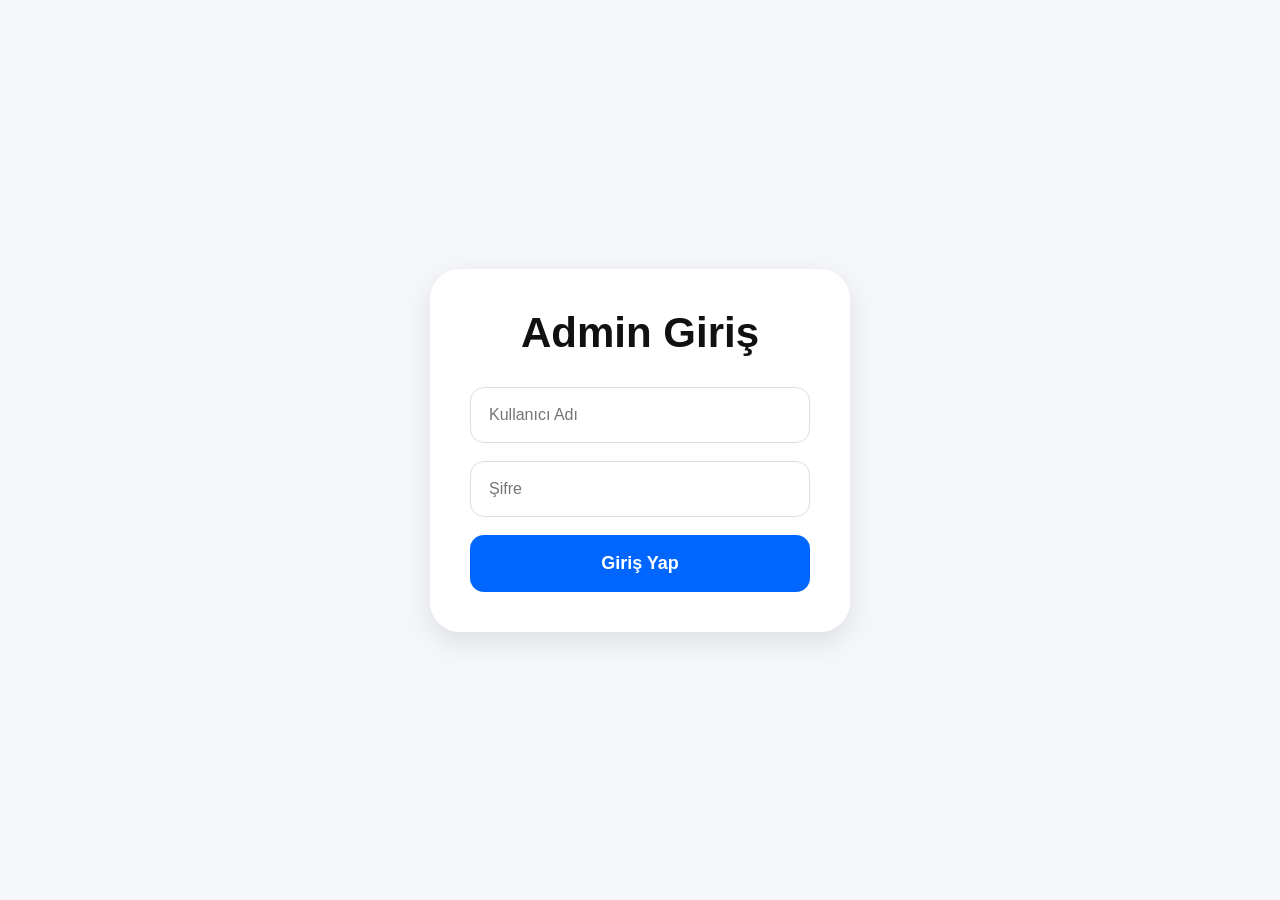
<file: admin.html>
<!DOCTYPE html>

<html lang="tr">

<head>

<meta charset="UTF-8">

<meta
name="viewport"
content="width=device-width, initial-scale=1.0">

<title>
ZIRVE ADMIN
</title>

<link
rel="stylesheet"
href="style.css">

</head>

<body>

<div class="admin-login">

<div class="admin-login-box">

<h1>
Admin Giriş
</h1>

<input
type="text"
id="adminUser"
placeholder="Kullanıcı Adı">

<input
type="password"
id="adminPass"
placeholder="Şifre">

<button id="loginBtn">
Giriş Yap
</button>

</div>

</div>

<div class="admin-panel" id="realAdminPanel">

<div class="admin-sidebar">

<h2>
ZIRVE ADMIN
</h2>

<button>
Dashboard
</button>

<button>
Rezervasyonlar
</button>

<button>
Araçlar
</button>

<button>
Kampanyalar
</button>

</div>

<div class="admin-content">

<div class="admin-top">

<h1>
Admin Panel
</h1>

</div>

<div class="admin-stats">

<div class="admin-stat">

<h3>
Toplam Araç
</h3>

<h1>
132
</h1>

</div>

<div class="admin-stat">

<h3>
Rezervasyon
</h3>

<h1>
84
</h1>

</div>

<div class="admin-stat">

<h3>
Kazanç
</h3>

<h1>
458.000₺
</h1>

</div>

</div>

<div class="admin-table">

<table>

<thead>

<tr>

<th>
Müşteri
</th>

<th>
Araç
</th>

<th>
Durum
</th>

<th>
Ücret
</th>

</tr>

</thead>

<tbody>

<tr>

<td>
Ahmet Yılmaz
</td>

<td>
Renault Megane
</td>

<td>
Onaylandı
</td>

<td>
18.500₺
</td>

</tr>

<tr>

<td>
Mehmet Kaya
</td>

<td>
Fiat Egea
</td>

<td>
Bekliyor
</td>

<td>
12.800₺
</td>

</tr>

</tbody>

</table>

</div>

</div>

</div>

<script>

document
.getElementById("loginBtn")
.addEventListener(
"click",
()=>{

const user =
document.getElementById(
"adminUser"
).value;

const pass =
document.getElementById(
"adminPass"
).value;

if(
user==="admin" &&
pass==="12345"
){

document.querySelector(
".admin-login"
).style.display =
"none";

document.getElementById(
"realAdminPanel"
).style.display =
"block";

}

else{

alert(
"Giriş başarısız"
);

}

}
);

</script>

</body>

</html>
</file>
<file: style.css>
*{
margin:0;
padding:0;
box-sizing:border-box;
font-family:Arial,sans-serif;
}

body{
background:#f5f5f5;
color:#111;
}

/* LOADER */

#loader{
position:fixed;
top:0;
left:0;
width:100%;
height:100vh;
background:white;
display:flex;
justify-content:center;
align-items:center;
z-index:999999;
transition:0.5s;
}

.loader-logo{
font-size:45px;
font-weight:bold;
color:#0066ff;
}

/* NAVBAR */

nav{
width:100%;
padding:20px 8%;
background:white;
display:flex;
justify-content:space-between;
align-items:center;
position:fixed;
top:0;
left:0;
z-index:999;
box-shadow:0 2px 10px rgba(0,0,0,0.08);
}

.logo{
font-size:35px;
font-weight:bold;
color:#0066ff;
}

nav ul{
display:flex;
gap:20px;
list-style:none;
align-items:center;
}

nav a,
nav button{
text-decoration:none;
border:none;
background:none;
font-size:17px;
cursor:pointer;
color:#111;
font-weight:600;
}

/* HERO */

.hero{
height:100vh;
background:url("https://images.unsplash.com/photo-1503376780353-7e6692767b70?q=80&w=1600&auto=format&fit=crop");
background-size:cover;
background-position:center;
display:flex;
justify-content:center;
align-items:center;
position:relative;
}

.overlay{
position:absolute;
width:100%;
height:100%;
background:rgba(0,0,0,0.5);
}

.hero-content{
position:relative;
z-index:2;
text-align:center;
color:white;
}

.hero-content h1{
font-size:70px;
margin-bottom:20px;
}

.hero-content p{
font-size:24px;
margin-bottom:30px;
}

.hero-buttons{
display:flex;
gap:15px;
justify-content:center;
}

.hero-buttons button{
padding:18px 35px;
border:none;
border-radius:14px;
background:#0066ff;
color:white;
font-size:17px;
font-weight:bold;
cursor:pointer;
}

/* STATS */

.stats{
padding:80px 8%;
display:grid;
grid-template-columns:repeat(auto-fit,minmax(220px,1fr));
gap:20px;
}

.stat-box{
background:white;
padding:40px;
border-radius:20px;
text-align:center;
box-shadow:0 5px 15px rgba(0,0,0,0.08);
}

.stat-box h2{
font-size:45px;
color:#0066ff;
margin-bottom:10px;
}

/* COMMENTS */

.comments{
padding:80px 8%;
}

.comments h2{
font-size:45px;
margin-bottom:40px;
text-align:center;
}

.comments-grid{
display:grid;
grid-template-columns:repeat(auto-fit,minmax(300px,1fr));
gap:20px;
}

.comment-card{
background:white;
padding:35px;
border-radius:20px;
box-shadow:0 5px 15px rgba(0,0,0,0.08);
}

.comment-card h3{
font-size:28px;
margin-bottom:15px;
}

.comment-card p{
margin-bottom:15px;
line-height:1.7;
}

.stars{
color:gold;
font-size:22px;
}

/* FOOTER */

footer{
background:#111;
color:white;
padding:60px 8%;
text-align:center;
}

footer h2{
font-size:40px;
margin-bottom:20px;
}

/* POPUPS */

.cars-popup,
.detail-popup,
.rent-popup{

position:fixed;

top:0;
left:0;

width:100%;
height:100vh;

background:rgba(0,0,0,0.75);

display:none;

justify-content:center;
align-items:center;

z-index:99999;
}

/* CONTAINERS */

.cars-container,
.detail-container,
.rent-container{

width:95%;
max-width:1200px;

max-height:90vh;

overflow:auto;

background:white;

border-radius:25px;

padding:30px;
}

/* MOBILE */

@media(max-width:768px){

.hero-content h1{
font-size:45px;
}

nav ul{
display:none;
}

}/* POPUP TOP */

.popup-top{

display:flex;
justify-content:space-between;
align-items:center;

margin-bottom:30px;
}

.popup-top h2{

font-size:42px;
font-weight:700;
}

/* CARS GRID */

.cars-grid{

display:grid;

grid-template-columns:
repeat(auto-fit,minmax(320px,1fr));

gap:25px;
}

/* CARD */

.car-card{

background:white;

border-radius:24px;

overflow:hidden;

box-shadow:
0 10px 25px rgba(0,0,0,0.08);

transition:0.3s;
}

.car-card:hover{

transform:translateY(-8px);
}

/* IMAGE */

.car-card img{

width:100%;
height:230px;

object-fit:cover;
}

/* INFO */

.car-info{

padding:25px;
}

.car-info h3{

font-size:30px;

margin-bottom:10px;
}

.car-info p{

font-size:17px;

color:#666;

margin-bottom:18px;
}

/* PRICES */

.prices{

display:flex;
flex-direction:column;

gap:10px;

margin-bottom:20px;
}

.prices span{

background:#f4f7ff;

padding:12px;

border-radius:12px;

font-weight:700;
}

/* BUTTONS */

.card-buttons{

display:flex;

gap:10px;
}

.card-buttons button{

flex:1;

padding:15px;

border:none;

border-radius:14px;

background:#0066ff;

color:white;

font-size:16px;

font-weight:700;

cursor:pointer;

transition:0.3s;
}

.card-buttons button:hover{

transform:scale(1.03);
}

/* POPUP */

.cars-container{

width:95%;
max-width:1500px;

height:90vh;

overflow:auto;

background:#f8f8f8;

padding:35px;

border-radius:30px;
}/* DETAIL POPUP */

.detail-container{

display:grid;

grid-template-columns:1fr 1fr;

gap:30px;

position:relative;

width:95%;
max-width:1300px;

background:white;

padding:35px;

border-radius:30px;

overflow:auto;
}

/* DETAIL IMAGE */

.detail-left img{

width:100%;

height:500px;

object-fit:cover;

border-radius:24px;
}

/* RIGHT */

.detail-right{

display:flex;

flex-direction:column;

justify-content:center;
}

.detail-right h2{

font-size:48px;

margin-bottom:25px;
}

/* DETAIL PRICES */

.detail-prices{

display:flex;

flex-direction:column;

gap:15px;

margin-bottom:25px;
}

.detail-prices p{

background:#f4f7ff;

padding:16px;

border-radius:14px;

font-size:20px;

font-weight:700;
}

/* FEATURES */

.detail-features{

display:flex;

flex-direction:column;

gap:14px;

margin-bottom:30px;
}

.detail-features div{

background:#fafafa;

padding:15px;

border-radius:14px;

font-size:18px;
}

/* RENT BUTTON */

#rentNowBtn{

padding:18px;

border:none;

background:#0066ff;

color:white;

font-size:20px;

font-weight:700;

border-radius:16px;

cursor:pointer;

transition:0.3s;
}

#rentNowBtn:hover{

transform:scale(1.02);
}

/* CLOSE */

#closeDetail{

position:absolute;

top:20px;
right:25px;

font-size:38px;

cursor:pointer;

z-index:5;
}

/* MOBILE */

@media(max-width:900px){

.detail-container{

grid-template-columns:1fr;
}

.detail-left img{

height:300px;
}

.detail-right h2{

font-size:34px;
}

}/* RENT POPUP */

.rent-container{

position:relative;

width:95%;
max-width:700px;

background:white;

padding:40px;

border-radius:30px;

overflow:auto;
}

/* TITLE */

.rent-container h2{

font-size:42px;

margin-bottom:25px;
}

/* CLOSE */

#closeRent{

position:absolute;

top:20px;
right:25px;

font-size:38px;

cursor:pointer;
}

/* INPUTS */

.rent-container input,
.rent-container select{

width:100%;

padding:18px;

border:1px solid #ddd;

border-radius:14px;

font-size:16px;

margin-bottom:18px;

outline:none;

transition:0.3s;
}

.rent-container input:focus,
.rent-container select:focus{

border-color:#0066ff;
}

/* PRICE BOX */

.price-box{

background:#f4f7ff;

padding:25px;

border-radius:20px;

margin-bottom:25px;
}

.price-box p{

font-size:22px;

font-weight:700;

margin-bottom:12px;
}

/* BUTTON */

#goPayment{

width:100%;

padding:20px;

border:none;

background:#0066ff;

color:white;

font-size:20px;

font-weight:700;

border-radius:16px;

cursor:pointer;

transition:0.3s;
}

#goPayment:hover{

transform:scale(1.02);
}/* PAYMENT POPUP */

.payment-box{

background:#f4f7ff;

padding:25px;

border-radius:20px;

margin-bottom:25px;
}

.payment-box p{

font-size:20px;

font-weight:700;

margin-bottom:15px;
}

/* FILE INPUT */

#receiptFile{

width:100%;

padding:18px;

background:#fafafa;

border:2px dashed #0066ff;

border-radius:16px;

margin-bottom:25px;

cursor:pointer;
}

/* FINISH BUTTON */

#finishPayment{

width:100%;

padding:20px;

border:none;

background:#00b894;

color:white;

font-size:20px;

font-weight:700;

border-radius:16px;

cursor:pointer;

transition:0.3s;
}

#finishPayment:hover{

transform:scale(1.02);
}

/* CLOSE PAYMENT */

#closePayment{

position:absolute;

top:20px;
right:25px;

font-size:38px;

cursor:pointer;
}/* DATE INPUT */

input[type="date"]{

appearance:none;
-webkit-appearance:none;

background:white;

color:#111;

position:relative;
}

/* PLACEHOLDER FEEL */

input[type="date"]::before{

content:"Tarih Seç";

color:#888;

position:absolute;

left:18px;
top:50%;

transform:translateY(-50%);
}

/* VALUE GELİNCE YAZI KAYBOLUR */

input[type="date"]:valid::before{

display:none;
}/* DATE INPUT FIX */

input[type="date"]{

width:100%;

padding:18px;

border:1px solid #ddd;

border-radius:14px;

font-size:16px;

background:white;

color:#111;

cursor:pointer;

margin-bottom:18px;
}

/* CALENDAR ICON */

input[type="date"]::-webkit-calendar-picker-indicator{

cursor:pointer;

opacity:0.7;
}input[type="text"]{

width:100%;

padding:18px;

border:1px solid #ddd;

border-radius:14px;

font-size:16px;

margin-bottom:18px;

outline:none;
}/* CHATBOT BUTTON */

.chatbot{

position:fixed;

right:25px;
bottom:25px;

width:75px;
height:75px;

background:#0066ff;

border-radius:50%;

display:flex;

justify-content:center;
align-items:center;

font-size:34px;

cursor:pointer;

z-index:999999;

color:white;

box-shadow:
0 10px 25px rgba(0,0,0,0.2);

transition:0.3s;
}

.chatbot:hover{

transform:scale(1.08);
}

/* CHAT WINDOW */

.chat-window{

position:fixed;

right:25px;
bottom:120px;

width:370px;
height:520px;

background:white;

border-radius:25px;

overflow:hidden;

display:none;

flex-direction:column;

z-index:999999;

box-shadow:
0 15px 35px rgba(0,0,0,0.2);
}

/* TOP */

.chat-top{

background:#0066ff;

padding:20px;

color:white;

display:flex;

justify-content:space-between;
align-items:center;
}

.chat-top h3{

font-size:22px;
}

/* BODY */

.chat-body{

flex:1;

padding:20px;

overflow:auto;

background:#f5f7fb;
}

/* MESSAGE */

.bot-message{

background:white;

padding:14px 18px;

border-radius:16px;

margin-bottom:14px;

width:max-content;

max-width:90%;

box-shadow:
0 5px 10px rgba(0,0,0,0.05);
}

.user-message{

background:#0066ff;

color:white;

padding:14px 18px;

border-radius:16px;

margin-left:auto;

margin-bottom:14px;

width:max-content;

max-width:90%;
}

/* INPUT */

.chat-input{

display:flex;

padding:15px;

gap:10px;

border-top:1px solid #eee;
}

.chat-input input{

flex:1;

padding:14px;

border:1px solid #ddd;

border-radius:14px;

outline:none;
}

.chat-input button{

padding:14px 20px;

border:none;

background:#0066ff;

color:white;

border-radius:14px;

cursor:pointer;

font-weight:700;
}/* CAMPAIGN POPUP */

.campaign-popup{

position:fixed;

top:0;
left:0;

width:100%;
height:100vh;

background:rgba(0,0,0,0.7);

display:none;

justify-content:center;
align-items:center;

z-index:999999;
}

/* CONTAINER */

.campaign-container{

width:95%;
max-width:1200px;

background:white;

padding:35px;

border-radius:30px;

max-height:90vh;

overflow:auto;

position:relative;
}

/* TOP */

.campaign-top{

display:flex;

justify-content:space-between;
align-items:center;

margin-bottom:30px;
}

.campaign-top h2{

font-size:42px;
}

/* CLOSE */

#closeCampaign{

font-size:38px;

cursor:pointer;
}

/* GRID */

.campaign-grid{

display:grid;

grid-template-columns:
repeat(auto-fit,minmax(320px,1fr));

gap:25px;
}

/* CARD */

.campaign-card{

background:#f8f9ff;

padding:25px;

border-radius:24px;

position:relative;

overflow:hidden;

transition:0.3s;

border:2px solid #eef2ff;
}

.campaign-card:hover{

transform:translateY(-6px);
}

/* DISCOUNT */

.discount-badge{

position:absolute;

top:15px;
right:15px;

background:#00b894;

color:white;

padding:10px 14px;

border-radius:14px;

font-weight:700;
}

/* TITLE */

.campaign-card h3{

font-size:30px;

margin-bottom:15px;
}

/* PRICES */

.old-price{

text-decoration:line-through;

color:#999;

font-size:20px;

margin-bottom:10px;
}

.new-price{

font-size:34px;

font-weight:700;

color:#0066ff;

margin-bottom:18px;
}

/* FEATURES */

.campaign-features{

display:flex;

flex-direction:column;

gap:10px;

margin-bottom:20px;
}

.campaign-features div{

background:white;

padding:12px;

border-radius:12px;
}

/* BUTTON */

.campaign-card button{

width:100%;

padding:16px;

border:none;

background:#0066ff;

color:white;

font-size:18px;

font-weight:700;

border-radius:14px;

cursor:pointer;
}/* FILTER BAR */

.filter-bar{

display:flex;

gap:15px;

margin-bottom:30px;

flex-wrap:wrap;
}

.filter-bar input,
.filter-bar select{

padding:16px;

border:1px solid #ddd;

border-radius:14px;

font-size:16px;

background:white;

outline:none;
}

.filter-bar input{

flex:1;
min-width:250px;
}

.filter-bar select{

min-width:200px;
}/* COMPARE POPUP */

.compare-popup{

position:fixed;

top:0;
left:0;

width:100%;
height:100vh;

background:rgba(0,0,0,0.75);

display:none;

justify-content:center;
align-items:center;

z-index:999999;
}

/* CONTAINER */

.compare-container{

width:95%;
max-width:1200px;

background:white;

padding:35px;

border-radius:30px;

max-height:90vh;

overflow:auto;

position:relative;
}

/* TOP */

.compare-top{

display:flex;

justify-content:space-between;
align-items:center;

margin-bottom:30px;
}

.compare-top h2{

font-size:42px;
}

/* CLOSE */

#closeCompare{

font-size:38px;

cursor:pointer;
}

/* SELECTS */

.compare-selects{

display:grid;

grid-template-columns:1fr 1fr;

gap:20px;

margin-bottom:30px;
}

.compare-selects select{

padding:18px;

border:1px solid #ddd;

border-radius:14px;

font-size:16px;
}

/* RESULT */

.compare-result{

display:grid;

grid-template-columns:1fr 1fr;

gap:25px;
}

/* CARD */

.compare-card{

background:#f8f9ff;

padding:25px;

border-radius:24px;
}

.compare-card img{

width:100%;

height:250px;

object-fit:cover;

border-radius:18px;

margin-bottom:20px;
}

.compare-card h3{

font-size:34px;

margin-bottom:15px;
}

.compare-card p{

font-size:18px;

margin-bottom:12px;
}

/* WINNER */

.winner{

margin-top:25px;

padding:18px;

background:#0066ff;

color:white;

border-radius:16px;

font-size:22px;

font-weight:700;

text-align:center;
}/* NOTIFICATION */

.notification{

position:fixed;

top:30px;
right:30px;

background:white;

padding:20px 25px;

border-radius:18px;

box-shadow:
0 10px 25px rgba(0,0,0,0.15);

z-index:999999;

display:flex;

align-items:center;

gap:15px;

min-width:320px;

transform:translateX(450px);

transition:0.4s;
}

/* ACTIVE */

.notification.show{

transform:translateX(0);
}

/* ICON */

.notification-icon{

width:45px;
height:45px;

border-radius:50%;

background:#0066ff;

display:flex;

justify-content:center;
align-items:center;

color:white;

font-size:22px;
}

/* TEXT */

.notification-text h4{

font-size:18px;

margin-bottom:5px;
}

.notification-text p{

font-size:14px;

color:#666;
}/* GLOBAL ANIMATION */

@keyframes fadeUp{

from{

opacity:0;

transform:
translateY(40px);

}

to{

opacity:1;

transform:
translateY(0);

}

}

/* HERO */

.hero-content{

animation:
fadeUp 1s ease;
}

/* STAT BOX */

.stat-box{

animation:
fadeUp 1s ease;

transition:0.3s;
}

.stat-box:hover{

transform:
translateY(-8px);

box-shadow:
0 15px 30px rgba(0,0,0,0.12);
}

/* COMMENT CARD */

.comment-card{

transition:0.3s;

animation:
fadeUp 1s ease;
}

.comment-card:hover{

transform:
translateY(-8px);

box-shadow:
0 15px 30px rgba(0,0,0,0.12);
}

/* NAVBAR */

nav{

backdrop-filter:
blur(10px);
}

/* NAV BUTTONS */

nav a,
nav button{

position:relative;

transition:0.3s;
}

nav a:hover,
nav button:hover{

color:#0066ff;
}

/* UNDERLINE */

nav a::after,
nav button::after{

content:"";

position:absolute;

left:0;
bottom:-5px;

width:0%;
height:2px;

background:#0066ff;

transition:0.3s;
}

nav a:hover::after,
nav button:hover::after{

width:100%;
}

/* HERO BUTTONS */

.hero-buttons button{

transition:0.3s;
}

.hero-buttons button:hover{

transform:
translateY(-4px);

box-shadow:
0 10px 20px rgba(0,102,255,0.3);
}

/* CARDS */

.car-card{

animation:
fadeUp 0.8s ease;
}

/* IMAGE ZOOM */

.car-card img{

transition:0.4s;
}

.car-card:hover img{

transform:scale(1.05);
}

/* BUTTON GLOW */

.card-buttons button:hover,
#rentNowBtn:hover,
#goPayment:hover,
#finishPayment:hover{

box-shadow:
0 10px 20px rgba(0,102,255,0.3);
}

/* FOOTER */

footer{

position:relative;

overflow:hidden;
}

footer::before{

content:"";

position:absolute;

top:-100px;
left:-100px;

width:300px;
height:300px;

background:
rgba(255,255,255,0.05);

border-radius:50%;
}

/* SMOOTH */

html{

scroll-behavior:smooth;
}/* SUMMARY POPUP */

.summary-popup{

position:fixed;

top:0;
left:0;

width:100%;
height:100vh;

background:rgba(0,0,0,0.8);

display:none;

justify-content:center;
align-items:center;

z-index:999999;
}

/* CONTAINER */

.summary-container{

width:95%;
max-width:1100px;

background:white;

padding:40px;

border-radius:30px;

max-height:90vh;

overflow:auto;

position:relative;
}

/* TOP */

.summary-top{

display:flex;

justify-content:space-between;
align-items:center;

margin-bottom:30px;
}

.summary-top h2{

font-size:42px;
}

/* CLOSE */

#closeSummary{

font-size:38px;

cursor:pointer;
}

/* GRID */

.summary-grid{

display:grid;

grid-template-columns:1fr 1fr;

gap:30px;
}

/* BOX */

.summary-box{

background:#f8f9ff;

padding:25px;

border-radius:24px;
}

.summary-box h3{

font-size:28px;

margin-bottom:20px;
}

.summary-box p{

font-size:18px;

margin-bottom:15px;
}

/* TOTAL */

.summary-total{

margin-top:30px;

background:#0066ff;

color:white;

padding:25px;

border-radius:20px;

text-align:center;
}

.summary-total h2{

font-size:40px;
}

/* PDF BUTTON */

#downloadPdf{

width:100%;

padding:20px;

border:none;

background:#111;

color:white;

font-size:20px;

font-weight:700;

border-radius:18px;

margin-top:25px;

cursor:pointer;
}
/* ADMIN PANEL */

.admin-panel{

position:fixed;

top:0;
left:0;

width:100%;
height:100vh;

background:#f5f7fb;

z-index:9999999;

display:none;

overflow:auto;
}

/* SIDEBAR */

.admin-sidebar{

position:fixed;

left:0;
top:0;

width:260px;
height:100vh;

background:#111827;

padding:30px;

color:white;
}

.admin-sidebar h2{

font-size:32px;

margin-bottom:40px;
}

.admin-sidebar button{

width:100%;

padding:16px;

margin-bottom:15px;

border:none;

border-radius:14px;

background:#1f2937;

color:white;

font-size:16px;

cursor:pointer;

transition:0.3s;
}

.admin-sidebar button:hover{

background:#0066ff;
}

/* CONTENT */

.admin-content{

margin-left:280px;

padding:40px;
}

/* STATS */

.admin-stats{

display:grid;

grid-template-columns:
repeat(auto-fit,minmax(250px,1fr));

gap:25px;

margin-bottom:40px;
}

.admin-stat{

background:white;

padding:30px;

border-radius:24px;

box-shadow:
0 10px 25px rgba(0,0,0,0.08);
}

.admin-stat h3{

font-size:20px;

margin-bottom:15px;
}

.admin-stat h1{

font-size:42px;

color:#0066ff;
}

/* TABLE */

.admin-table{

background:white;

padding:30px;

border-radius:24px;

overflow:auto;
}

.admin-table table{

width:100%;

border-collapse:collapse;
}

.admin-table th,
.admin-table td{

padding:18px;

text-align:left;

border-bottom:1px solid #eee;
}

.admin-table th{

background:#f8f9ff;
}

/* TOP */

.admin-top{

display:flex;

justify-content:space-between;
align-items:center;

margin-bottom:30px;
}

.admin-top button{

padding:14px 22px;

border:none;

background:#0066ff;

color:white;

border-radius:14px;

cursor:pointer;
}
/* ADMIN LOGIN */

.admin-login{

width:100%;
height:100vh;

display:flex;

justify-content:center;
align-items:center;

background:#f5f7fb;
}

.admin-login-box{

width:420px;

background:white;

padding:40px;

border-radius:30px;

box-shadow:
0 10px 30px rgba(0,0,0,0.1);
}

.admin-login-box h1{

font-size:42px;

margin-bottom:30px;

text-align:center;
}

.admin-login-box input{

width:100%;

padding:18px;

margin-bottom:18px;

border:1px solid #ddd;

border-radius:14px;

font-size:16px;
}

.admin-login-box button{

width:100%;

padding:18px;

border:none;

background:#0066ff;

color:white;

font-size:18px;

font-weight:700;

border-radius:14px;

cursor:pointer;
}

/* PANEL CLOSED */

#realAdminPanel{

display:none;
}
/* =========================
   MOBILE RESPONSIVE
========================= */

@media(max-width:768px){

/* NAVBAR */

nav{

padding:15px;
flex-direction:column;
gap:15px;
}

nav h1{

font-size:28px;
}

nav ul{

flex-wrap:wrap;
justify-content:center;
gap:12px;
}

/* HERO */

.hero{

padding:120px 20px 80px;
text-align:center;
}

.hero-content h1{

font-size:42px !important;
line-height:1.2;
}

.hero-content p{

font-size:16px;
}

/* BUTTONS */

.hero-buttons{

flex-direction:column;
gap:15px;
}

.hero-buttons button{

width:100%;
}

/* STATS */

.stats{

grid-template-columns:1fr;
}

/* CARDS */

.cars-grid{

grid-template-columns:1fr;
}

/* POPUPS */

.cars-container,
.detail-container,
.rent-container,
.payment-container,
.summary-container,
.compare-container,
.campaign-container{

width:95%;
padding:20px;
border-radius:20px;
}

/* DETAIL */

.detail-container{

grid-template-columns:1fr;
}

.detail-left img{

height:250px;
}

.detail-right h2{

font-size:32px;
}

/* COMPARE */

.compare-result{

grid-template-columns:1fr;
}

.compare-selects{

grid-template-columns:1fr;
}

/* SUMMARY */

.summary-grid{

grid-template-columns:1fr;
}

/* CHATBOT */

.chat-window{

width:95%;
right:10px;
bottom:100px;
}

/* TABLE */

.admin-content{

margin-left:0;
padding:20px;
}

.admin-sidebar{

position:relative;
width:100%;
height:auto;
}

.admin-stats{

grid-template-columns:1fr;
}

/* TEXT */

h1{

font-size:36px !important;
}

h2{

font-size:28px !important;
}

h3{

font-size:22px !important;
}

p{

font-size:15px !important;
}

}
</file>
